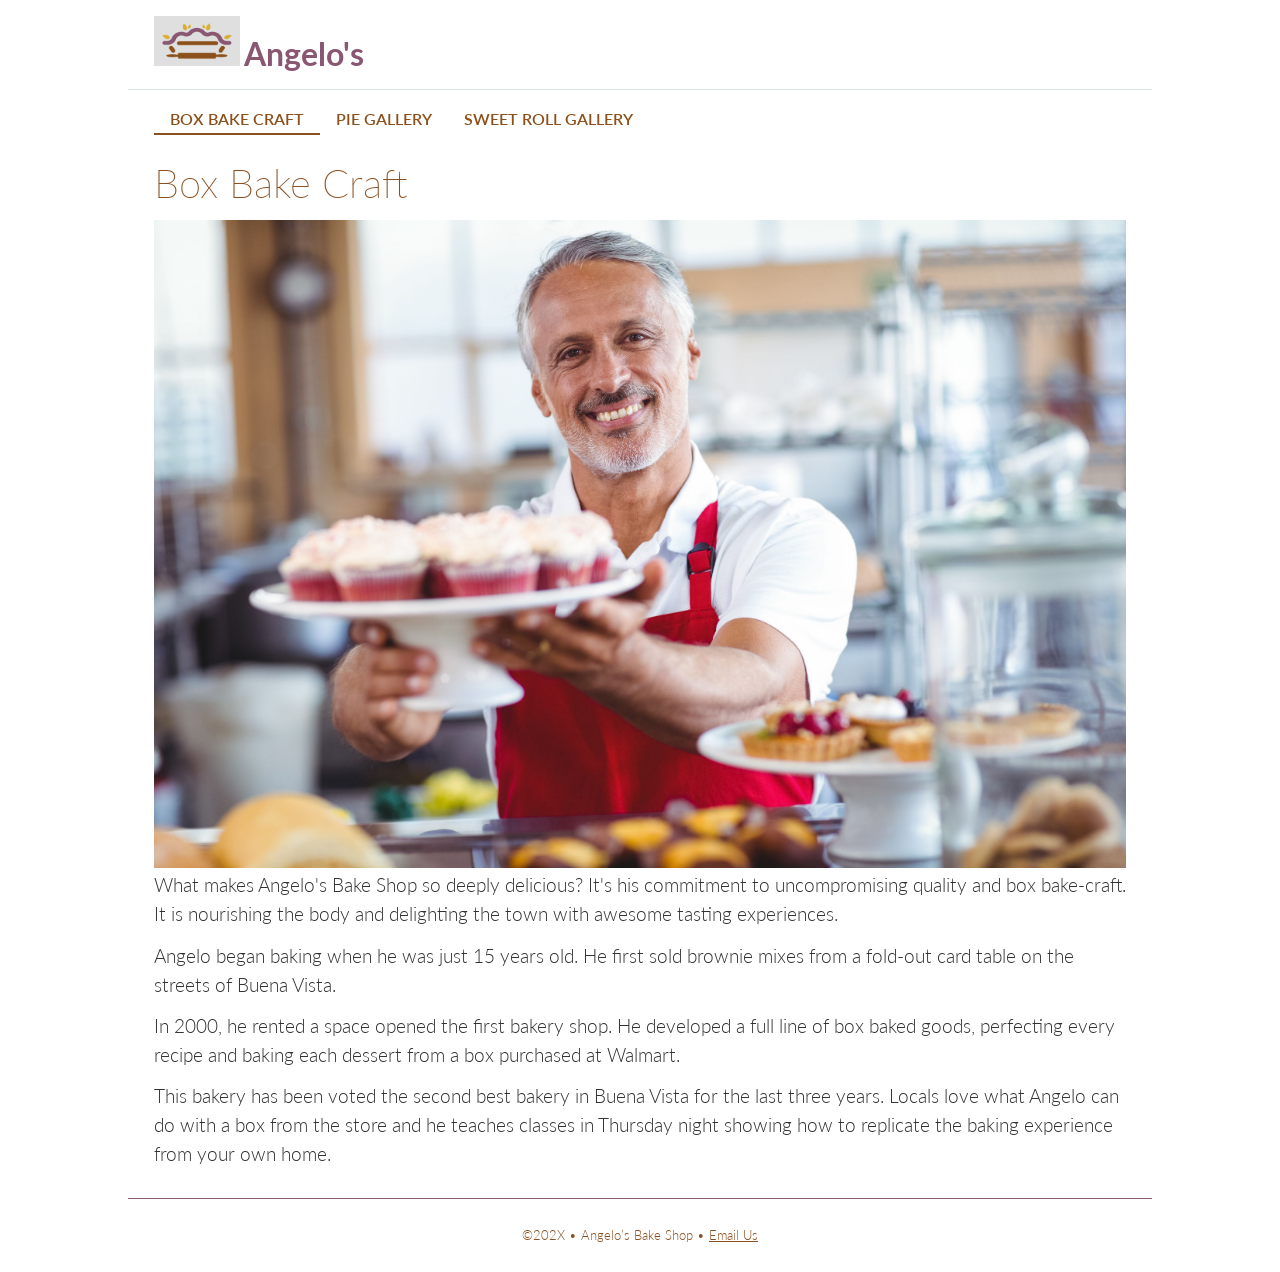
<file: index.html>
<!doctype html>
<html lang="en">
<head>
    <meta name="description" content="Angelo's Bake Shoppe."/>
    
    <meta name="viewport" content="width=device-width, initial-scale=1">
    
    <link href="https://fonts.googleapis.com/css2?family=Lato:wght@300;700&display=swap" rel="stylesheet">
    
    <link rel="stylesheet" href="styles.css">

    <link rel="icon" type="image/x-icon" href="favicon.ico">
    
    <meta charset="UTF-8">
    <title>Angelo's Bake Shop</title>
</head>
<body>
    <!-- start the page header -->
    <header>
        <img src="images/logo.png" alt="Logo for Angelos bake shop" width="86" height="50">

        <span>Angelo's</span>
    </header>
    
    <!-- start the page navigation -->
    <nav>
        <ul>
            <li class="active"><a href="index.html">Box Bake Craft</a></li>
            <li><a href="pies.html">Pie Gallery</a></li>
            <li><a href="rolls.html">Sweet Roll Gallery</a></li>
        </ul>
    </nav>
    
    <!-- start the page main -->
    <main>
        <h1>Box Bake Craft</h1>

        <img src="images/hero.jpg" alt="Angelo at the counter" width="1024" height="683" class="hero">

       <p>What makes Angelo's Bake Shop  so deeply delicious? It's his commitment to uncompromising quality and box bake-craft. It is nourishing the body and delighting the town with awesome tasting experiences. </p>

<p>Angelo began baking when he was just 15 years old. He first sold brownie mixes from a fold-out card table on the streets of Buena Vista.</p>

<p>In 2000, he rented a space opened the first bakery shop. He developed a full line of  box baked goods, perfecting every recipe and baking each dessert from a box purchased at Walmart. </p>

<p>This bakery has been voted the second best bakery in Buena Vista for the last three years. Locals love what Angelo can do with a box from the store and he teaches classes in Thursday night showing how to replicate the baking experience from your own home.</p>
        
        
    </main>
    
    <!-- start the page footer -->
    <footer>
        <p>&copy;202X &bull; Angelo’s Bake Shop &bull; <a href="mailto:zen@gmail.com">Email Us</a> </p>
    </footer>
</body>
</html>
</file>
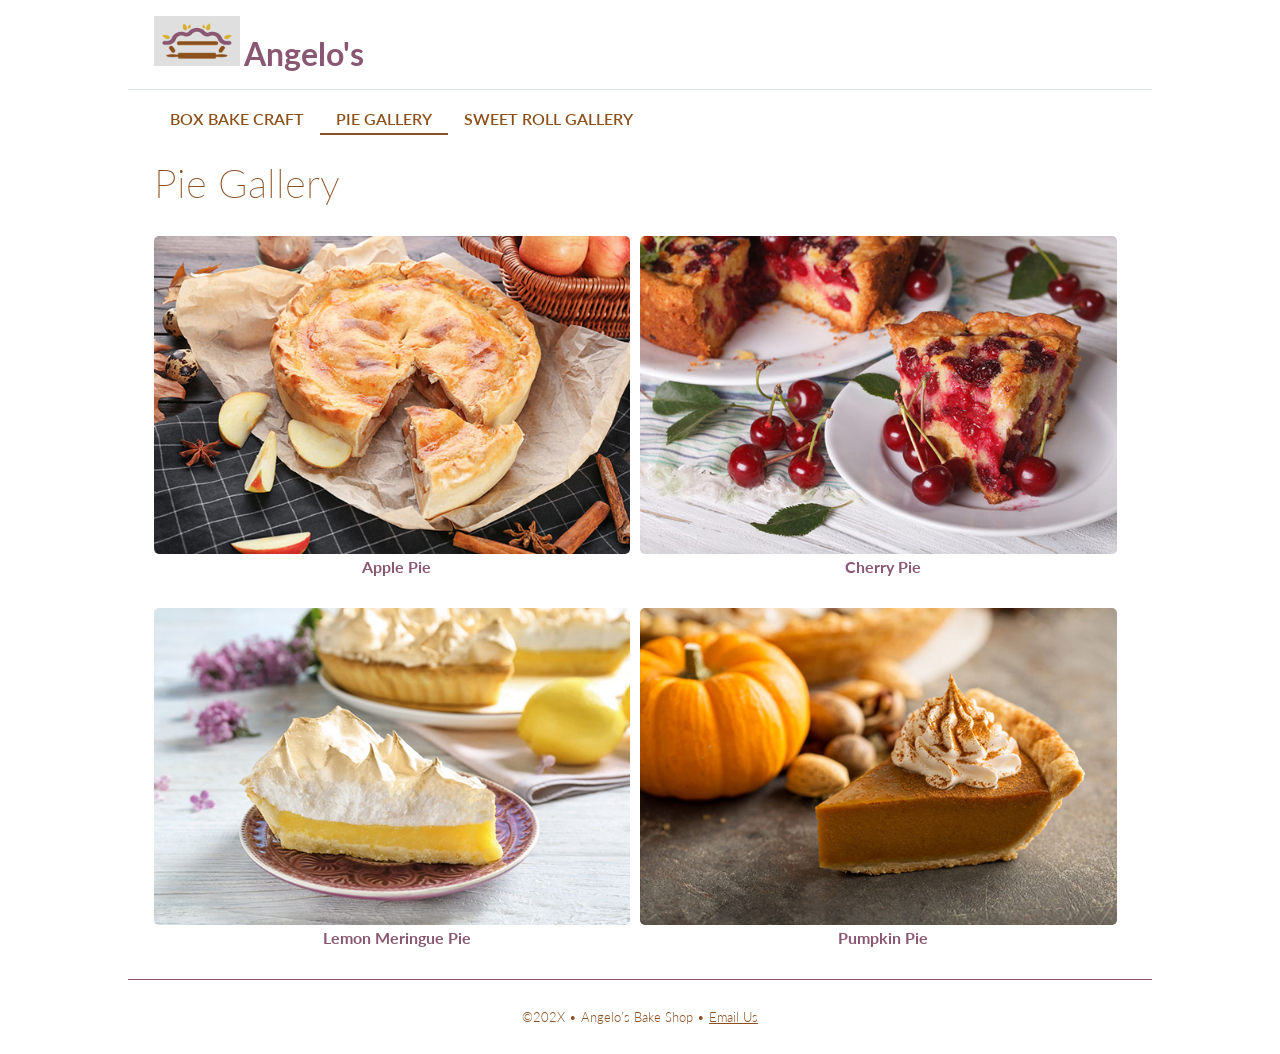
<file: pies.html>
<!doctype html>
<html lang="en">
<head>
    <meta name="description" content="Angelo's Bake Shoppe."/>
    
    <meta name="viewport" content="width=device-width, initial-scale=1">
    
    <link href="https://fonts.googleapis.com/css2?family=Lato:wght@300;700&display=swap" rel="stylesheet">
    
    <link rel="stylesheet" href="styles.css">

    <link rel="icon" type="image/x-icon" href="favicon.ico">
    
    <meta charset="UTF-8">
    <title>Angelo's Bake Shop</title>
</head>
<body>
    <!-- start the page header -->
    <header>
        <img src="images/logo.png" alt="Logo for Angelos bake shop" width="86" height="50">

        <span>Angelo's</span>
    </header>
    
    <!-- start the page navigation -->
    <nav>
        <ul>
            <li><a href="index.html">Box Bake Craft</a></li>
            <li class="active"><a href="pies.html">Pie Gallery</a></li>
            <li><a href="rolls.html">Sweet Roll Gallery</a></li>
        </ul>
    </nav>
    
    <!-- start the page main -->
    <main>
        <h1>Pie Gallery</h1>
      <div class="angeloGallery">
        <section>
            <img src="images/pie_apple.jpg" alt="Apple Pie" width="600" height="400">
            <span>Apple Pie</span>
        </section>
          
        <section>
            <img src="images/pie_cherry.jpg" alt="Cherry Pie" width="600" height="400">
            <span>Cherry Pie</span>
        </section>
          
          <section>
            <img src="images/pie_lemon.jpg" alt="Lemon Meringue Pie" width="600" height="400">
            <span>Lemon Meringue Pie</span>
        </section>
          <section>
            <img src="images/pie_pumpkin.jpg" alt="Pumpkin Pie" width="600" height="400">
            <span>Pumpkin Pie</span>
        </section>
        </div>
        
        
    </main>
    
    <!-- start the page footer -->
    <footer>
        <p>&copy;202X &bull; Angelo’s Bake Shop &bull; <a href="mailto:zen@gmail.com">Email Us</a> </p>
    </footer>
</body>
</html>
</file>
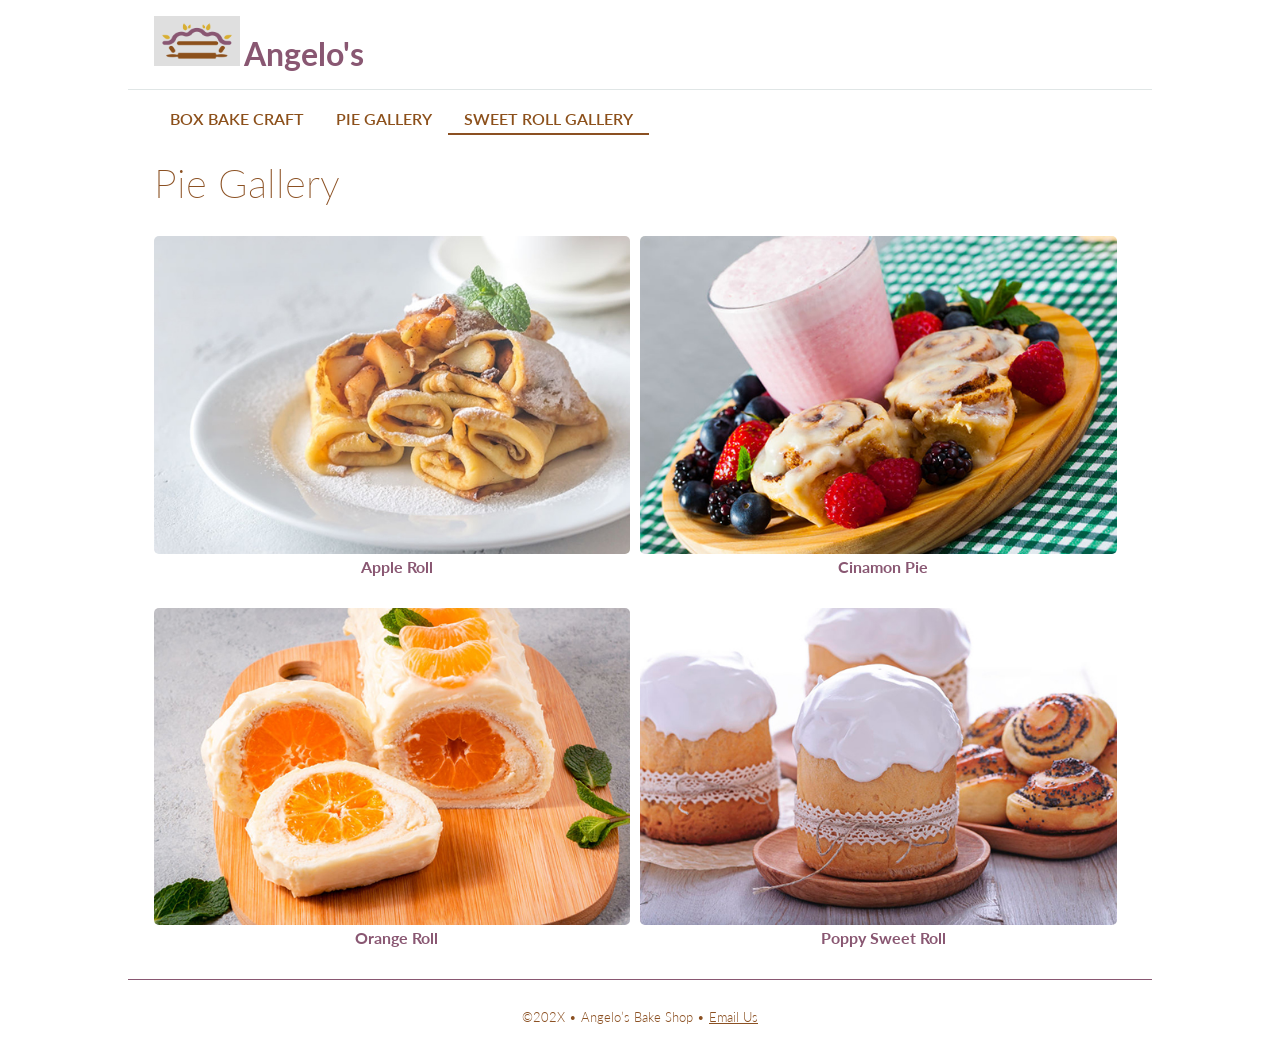
<file: rolls.html>
<!doctype html>
<html lang="en">
<head>
    <meta name="description" content="Angelo's Bake Shoppe."/>
    
    <meta name="viewport" content="width=device-width, initial-scale=1">
    
    <link href="https://fonts.googleapis.com/css2?family=Lato:wght@300;700&display=swap" rel="stylesheet">
    
    <link rel="stylesheet" href="styles.css">

    <link rel="icon" type="image/x-icon" href="favicon.ico">
    
    <meta charset="UTF-8">
    <title>Angelo's Bake Shop</title>
</head>
<body>
    <!-- start the page header -->
    <header>
        <img src="images/logo.png" alt="Logo for Angelos bake shop" width="86" height="50">

        <span>Angelo's</span>
    </header>
    
    <!-- start the page navigation -->
    <nav>
        <ul>
            <li><a href="index.html">Box Bake Craft</a></li>
            <li><a href="pies.html">Pie Gallery</a></li>
            <li class="active"><a href="rolls.html">Sweet Roll Gallery</a></li>
        </ul>
    </nav>
    
    <!-- start the page main -->
    <main>
        <h1>Pie Gallery</h1>
      <div class="angeloGallery">
        <section>
            <img src="images/roll_apple.jpg" alt="Apple Roll" width="600" height="400">
            <span>Apple Roll</span>
        </section>
          
        <section>
            <img src="images/roll_cinamon.jpg" alt="Cinamon Roll" width="600" height="400">
            <span>Cinamon Pie</span>
        </section>
          
          <section>
            <img src="images/roll_orange.jpg" alt="Orange Roll" width="600" height="400">
            <span>Orange Roll</span>
        </section>
          <section>
            <img src="images/roll_poppy.jpg" alt="Poppy Sweet Roll" width="600" height="400">
            <span>Poppy Sweet Roll</span>
        </section>
        </div>
        
        
    </main>
    
    <!-- start the page footer -->
    <footer>
        <p>&copy;202X &bull; Angelo’s Bake Shop &bull; <a href="mailto:zen@gmail.com">Email Us</a> </p>
    </footer>
</body>
</html>
</file>
<file: styles.css>
*{
    box-sizing: border-box;
}

body {
    font-family: 'Lato', sans-serif;
    font-weight: 300;
    margin: 0;
    font-size: 16px;
}
/* header stuff here */
header {
    padding: 1rem 2vw;
}
header span {
    margin: 0;
    color: #895772;
    font-size: 2rem;
    font-weight: 700;
}
header p {
    margin: 0;
    color: #895772;
    font-size: 1.22rem;
    letter-spacing: 2px;
}

@media only screen and (max-width: 800px){
    nav ul{
        margin: 0;
        padding: 0;
    }

    nav a{
        display: block;
        text-align: center;
        padding: .8rem;
        color: #8C501B;
        text-decoration: none;
        border-bottom: solid 1px #eee;
        font-weight: 700;
        text-transform: uppercase;
    }

    nav .active a{
        background-color: #8C501B;
        color: white;
        background-image: linear-gradient(to bottom, #8b5022, #663b19);
    }
}

@media only screen and (min-width: 801px){
    nav {
        border-top: solid 1px #E0E6E6;
    }

    nav ul {
        margin: 0;
        padding: 0 2vw;
        list-style-type: none;
        display: flex;
    }

    nav a {
        display: block;
        padding: 1.2rem 1rem .3rem 1rem;
        font-size: 1rem;
        text-decoration: none;
        color: #8C501B;
        font-weight: 600;
        text-transform: uppercase;
        text-align: center;
        border-bottom: solid 2px #fff;
    }

    nav .active a {
        border-bottom: solid 2px #8b5022;
    }
    nav a:hover {
        color: #000;
    }
}

/* navigation stuff here */



/* main stuff here */
main {
    padding: 1rem 2vw;
}

main h1 {
    color: #8b5022;
    font-size: 2.5rem;
    margin: .5rem 0 .8rem 0;
    font-weight: 200;
}
main h2 {
    color: #8b5022;
    margin-bottom: .2rem;
}
main p {
    color: #333;
    margin: 0 0 .8rem 0;
    line-height: 150%;
    font-size: 1.2rem;
}
main a {
    color: #9c3335;
}

.hero{
    width: 100%;
    height: auto;
}

.angeloGallery {
    display: flex;
    flex-wrap: wrap;
} 
.angeloGallery section {
    flex-basis: 50%;
    margin: 1rem 0;
    
}
.angeloGallery span {
    display: block;
    text-align: center; 
    font-weight: 700;
    color: #895772;
}
.angeloGallery img {
    width: 98%;
    height: auto;
    border-radius: 5px;
}

.angeloGallery img:hover{
    box-shadow: 0px 0px 10px rgba(0,0,0,.5);
}


/* footer stuff here */
footer {
    border-top: solid #895772 1px;
    text-align: center;
    color: #8b5022;
    font-size: .8rem;
    padding: 1rem 0;
    clear: both;
}
footer a {
    color: #8b5022;
}

header, nav, main, footer{
    max-width: 64rem;
    margin: 0 auto;
}
</file>
